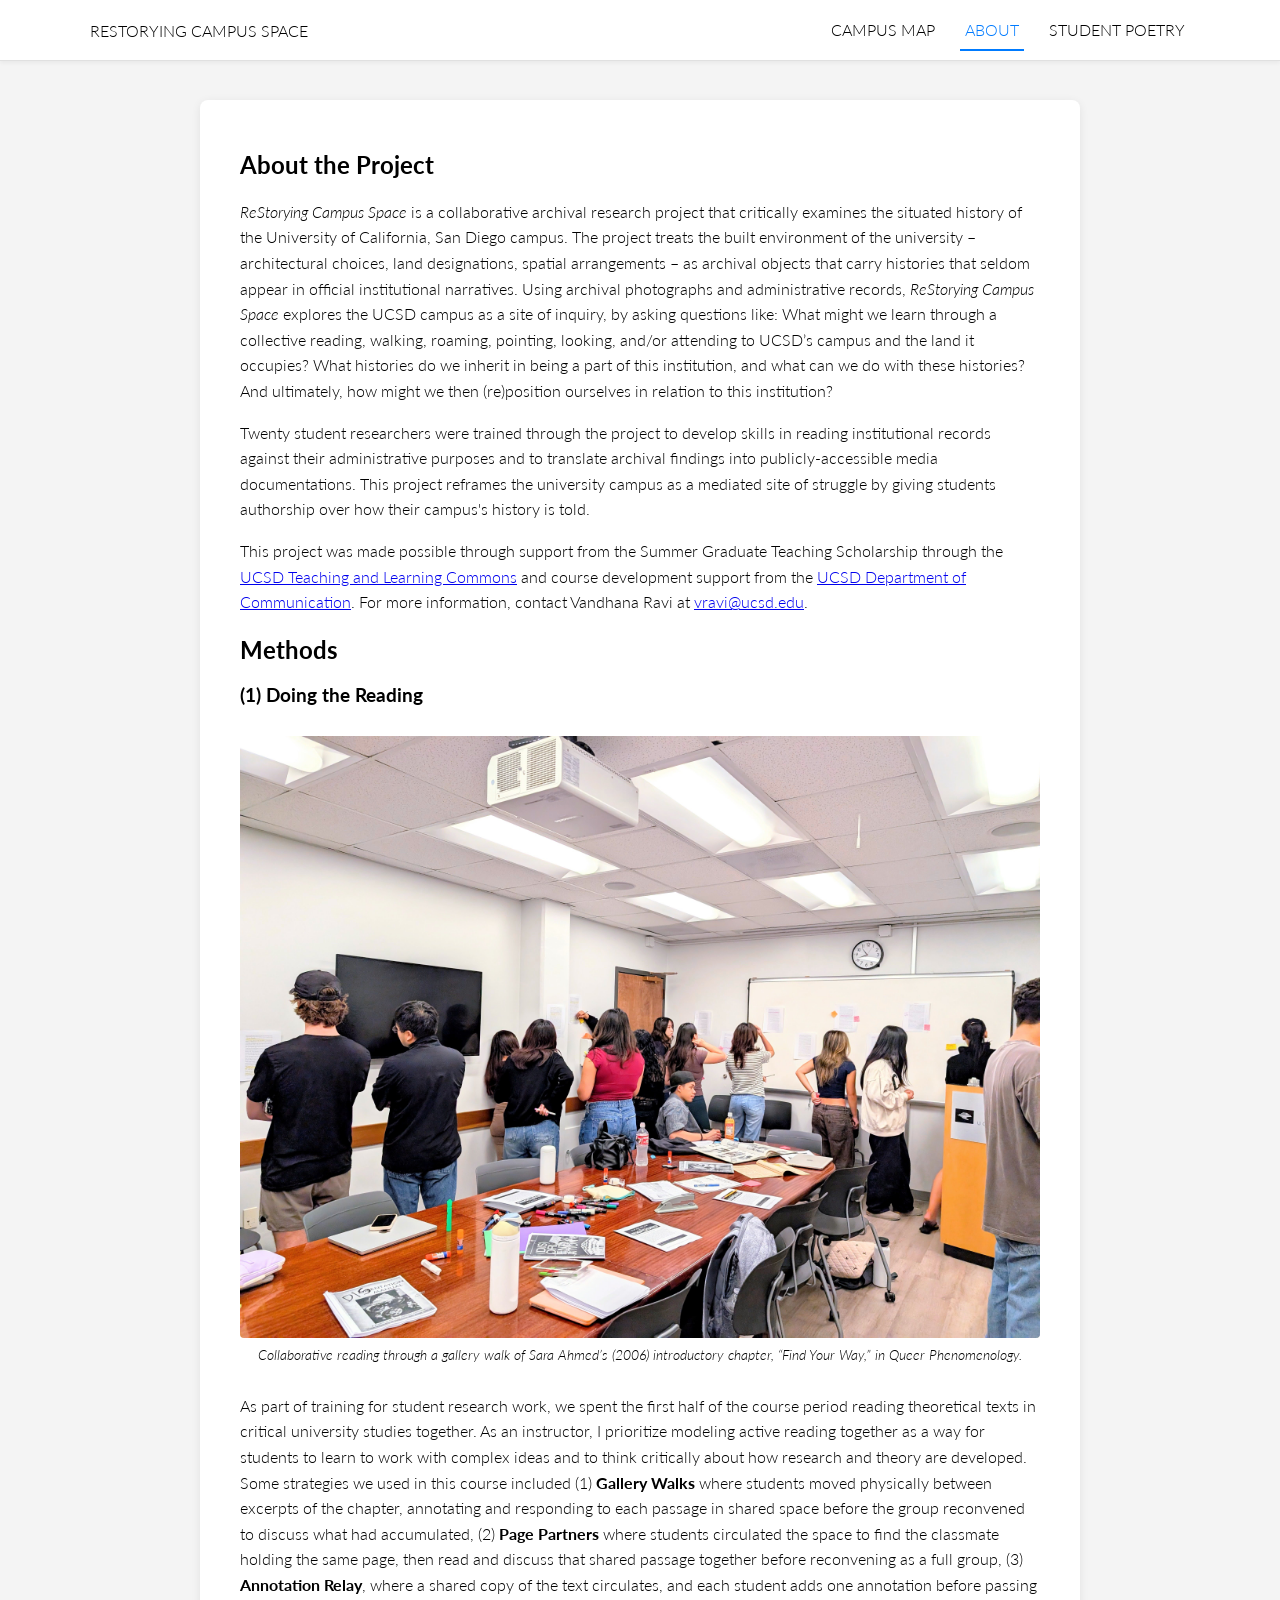
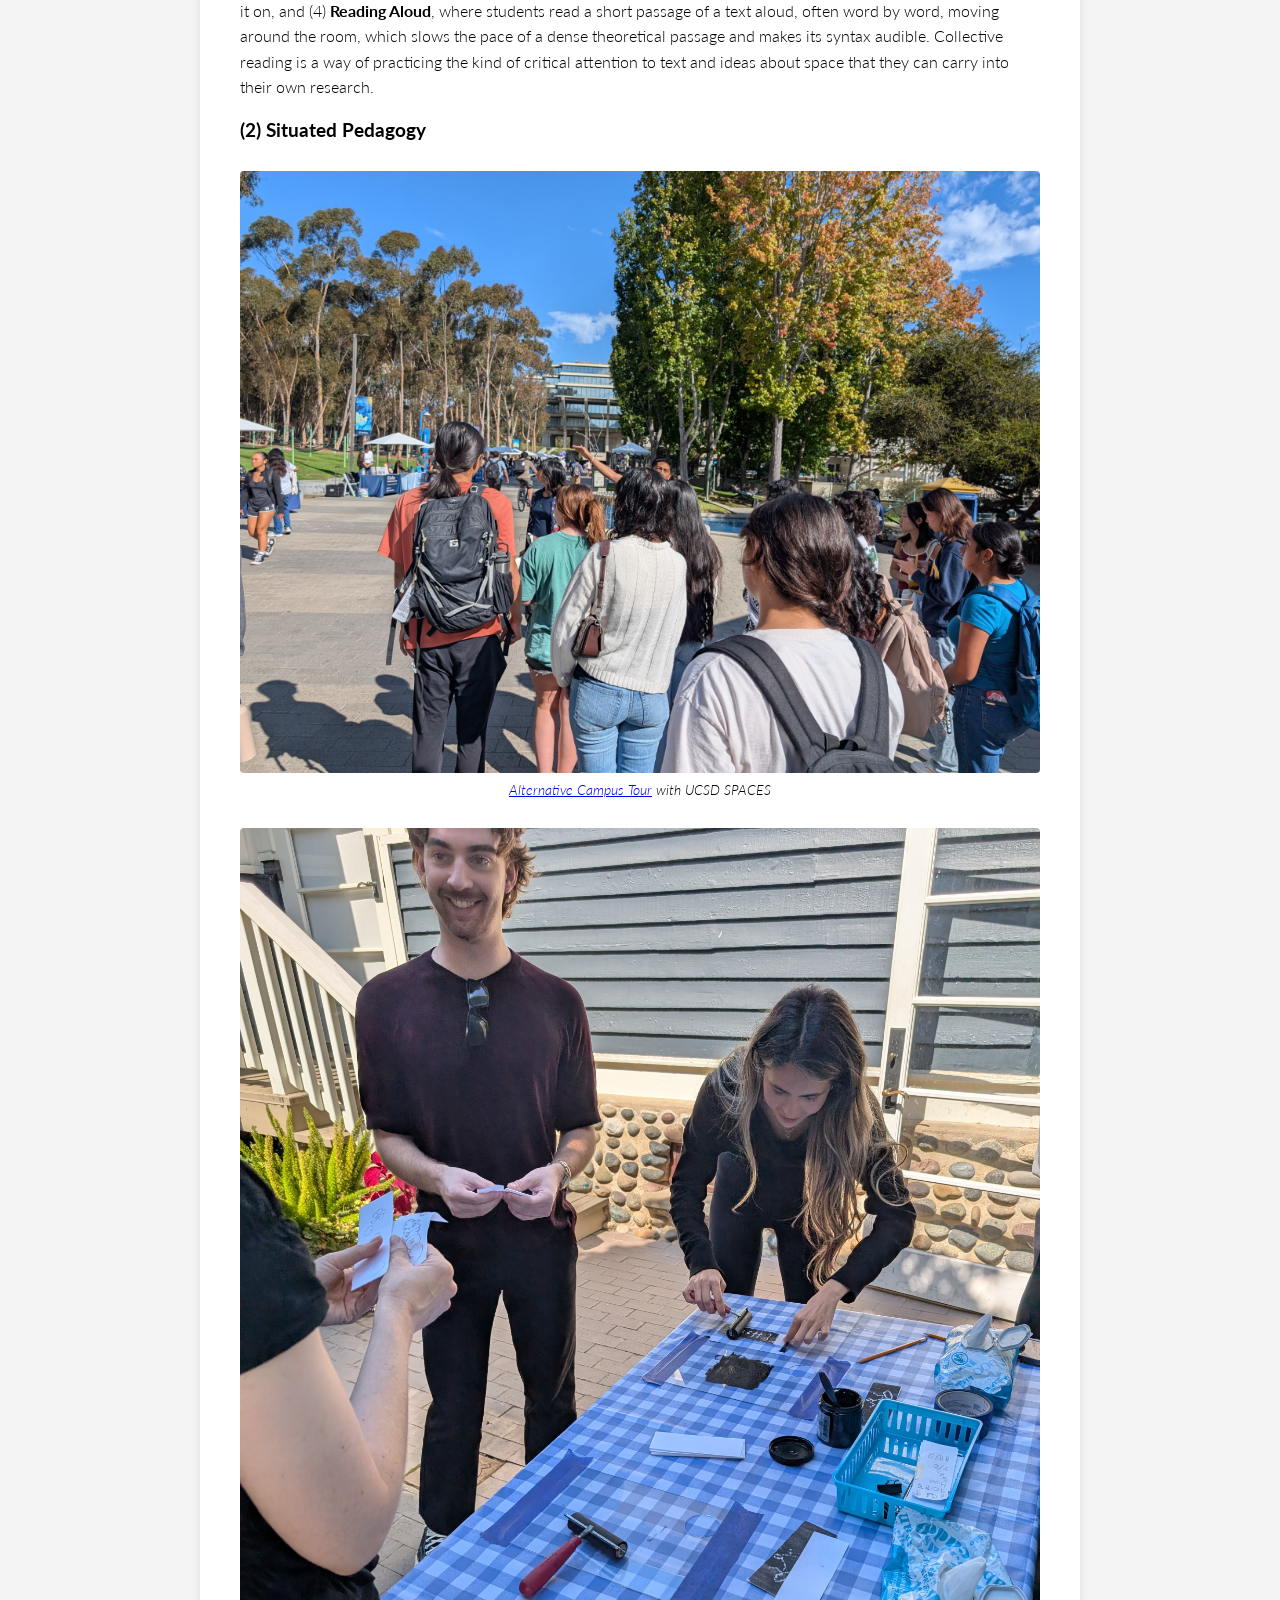
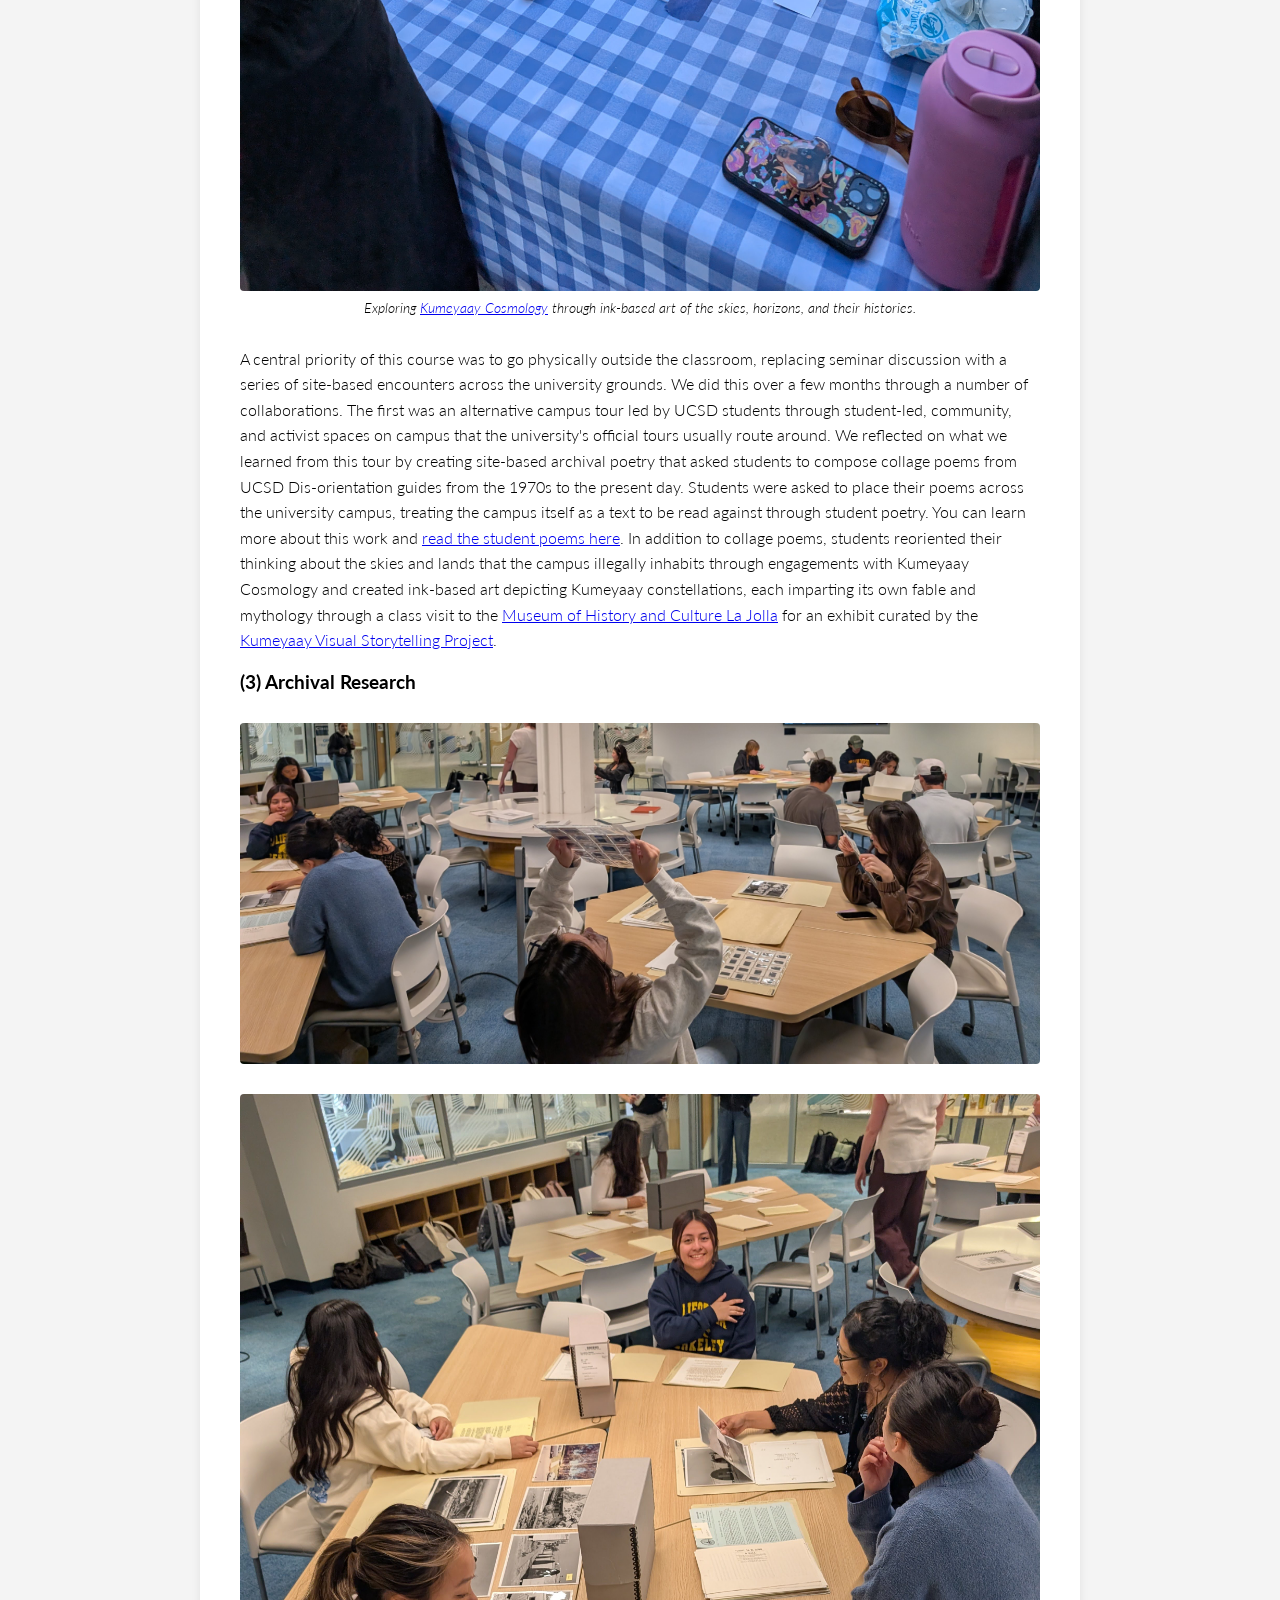
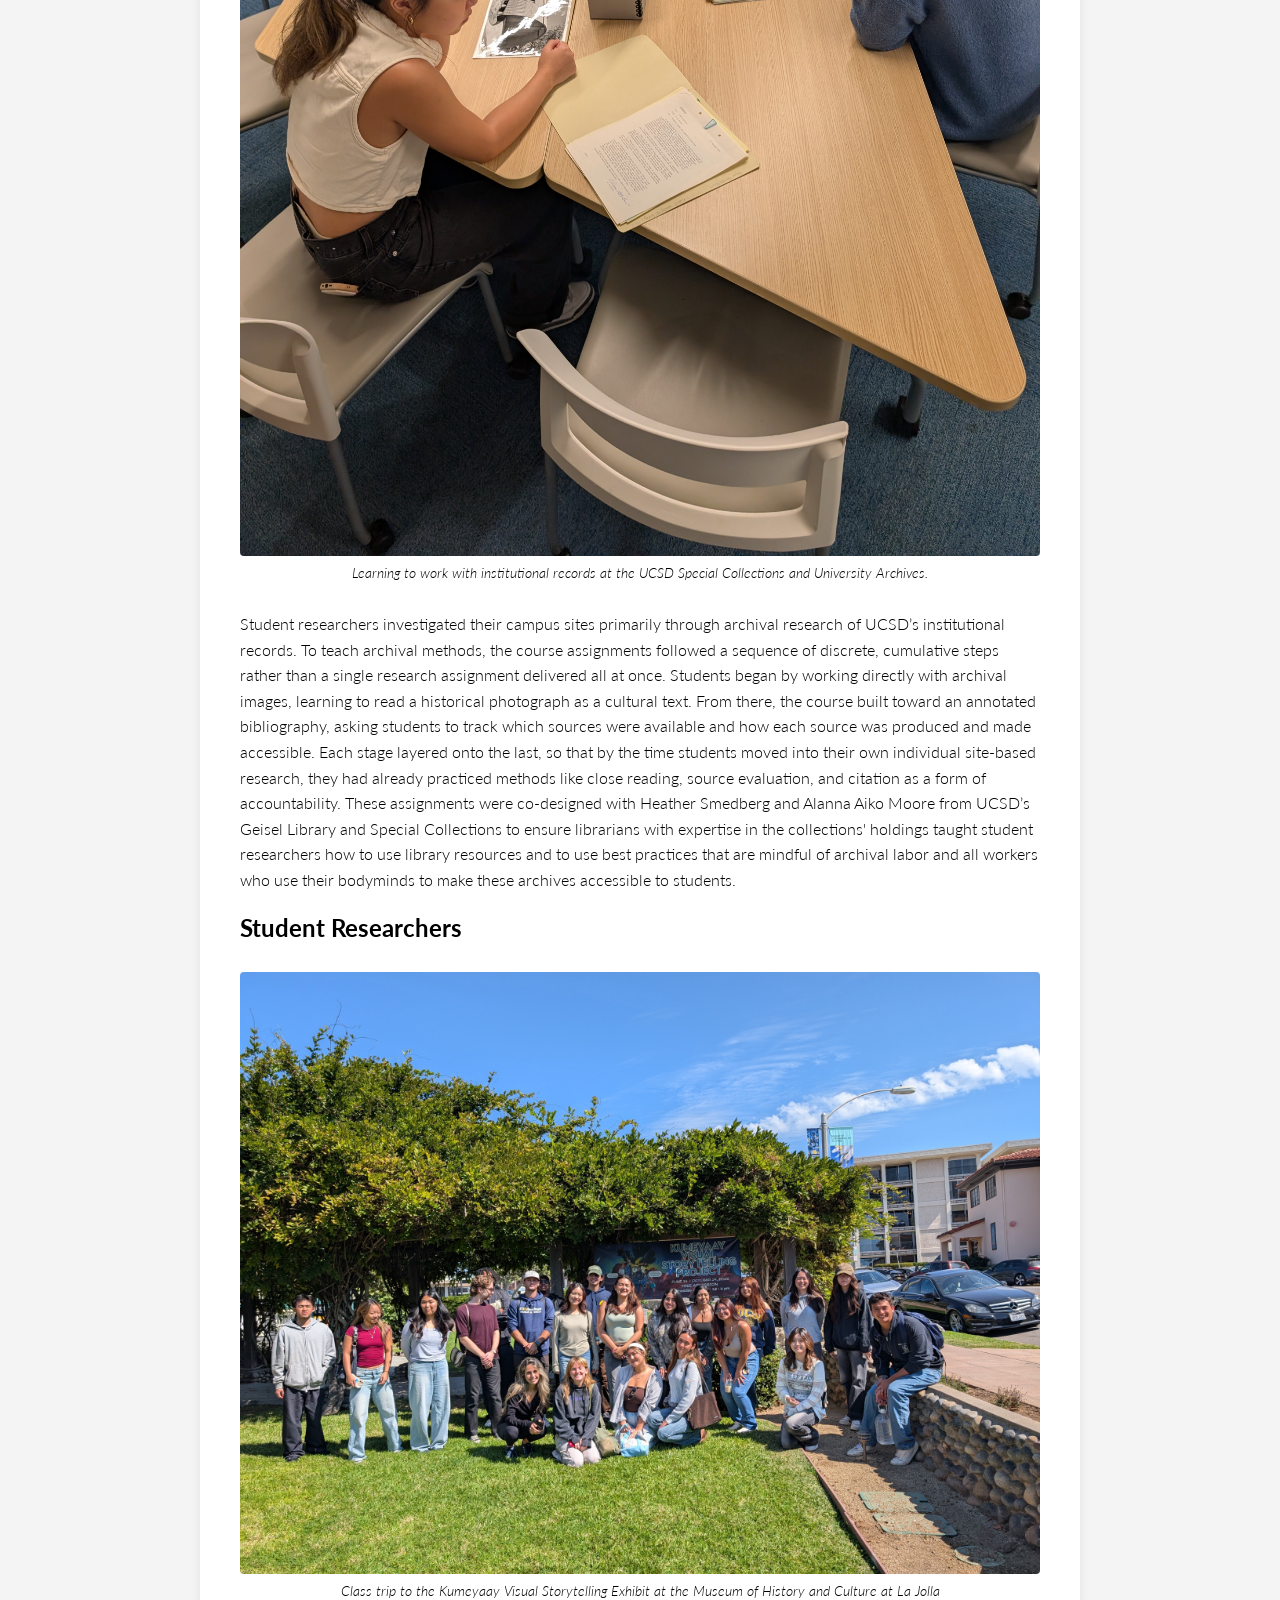
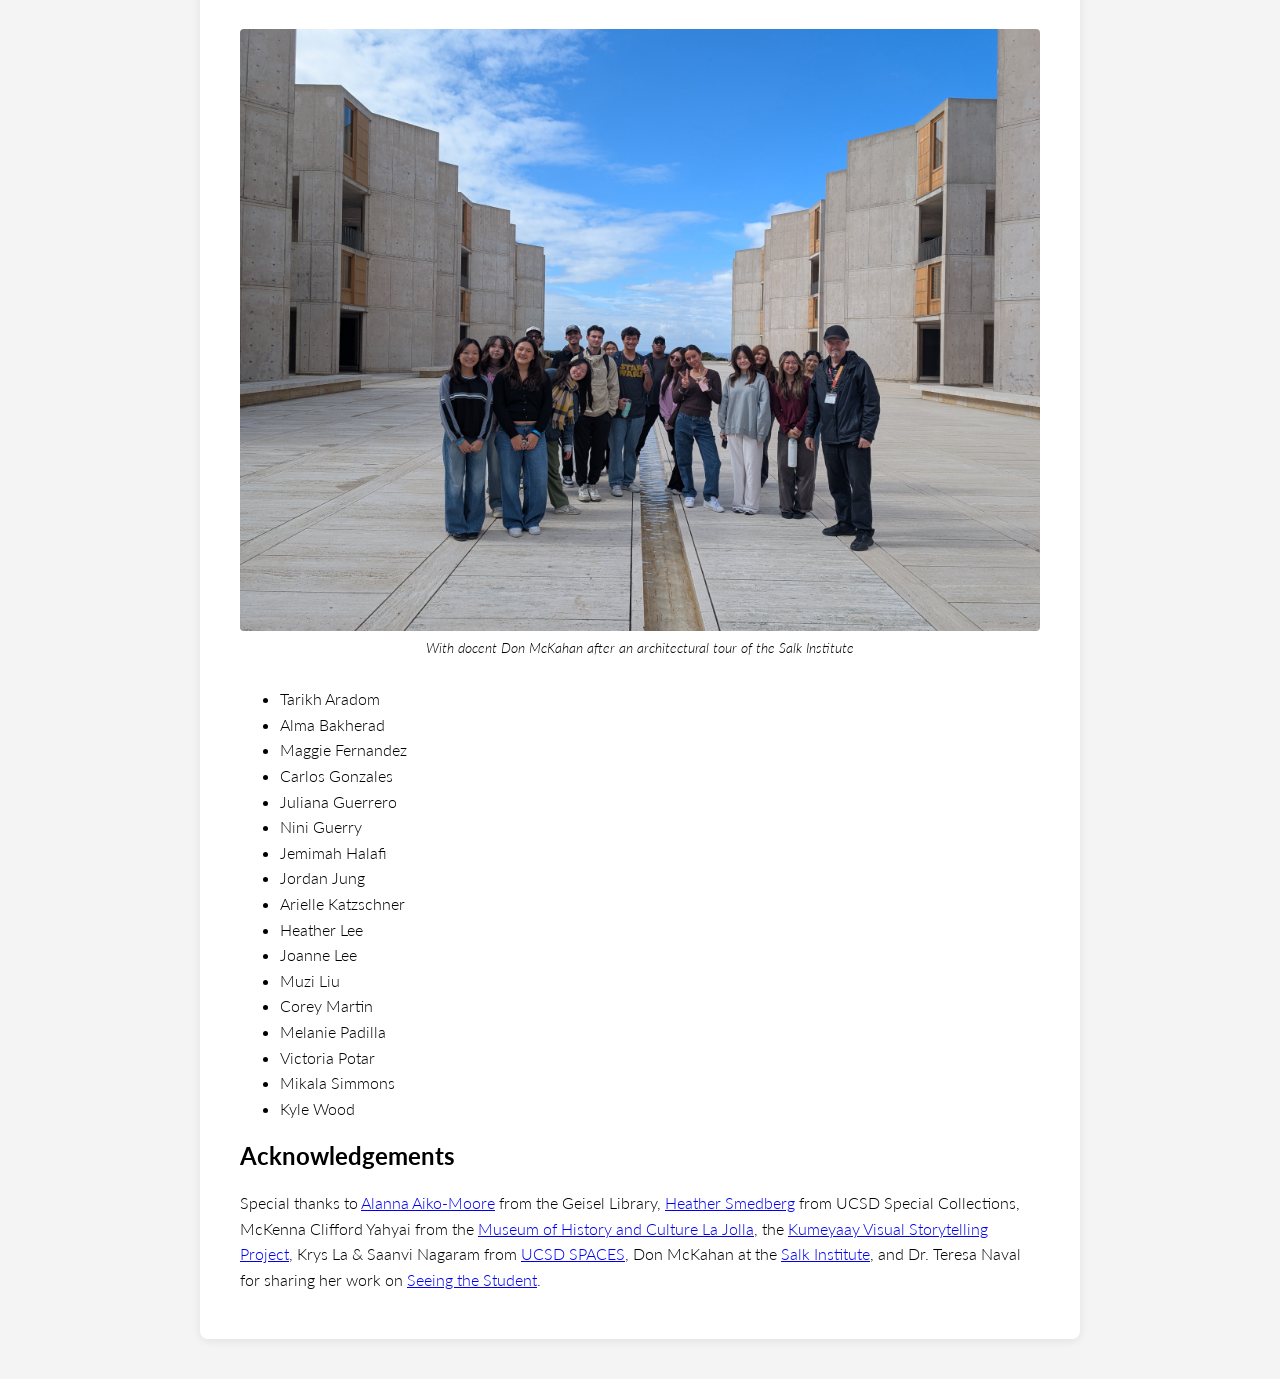
<file: about.html>
<!DOCTYPE html>
<html lang="en">
<head>
    <meta charset="UTF-8">
    <meta name="viewport" content="width=device-width, initial-scale=1.0">
    <title>About This Project</title>
    <link rel="preconnect" href="https://fonts.googleapis.com">
    <link rel="preconnect" href="https://fonts.gstatic.com" crossorigin>
    <link rel="stylesheet" href="https://fonts.googleapis.com/css2?family=Lato:ital,wght@0,100;0,300;0,400;0,700;0,900;1,100;1,300;1,400;1,700;1,900&display=swap">
    <link rel="stylesheet" href="style.css">
</head>
<body class="page-about">

    <nav class="main-nav">
        <div class="nav-content">
            <a href="index.html" class="nav-logo">RESTORYING CAMPUS SPACE</a>
            <ul>
                <li><a href="index.html" class="nav-link home">CAMPUS MAP</a></li>
                <li><a href="about.html" class="nav-link about active">ABOUT</a></li>
                <li><a href="poetry.html" class="nav-link method">STUDENT POETRY</a></li>
            </ul>
        </div>
    </nav>

    <main>
        <div class="text-container">
            <h2>About the Project</h2>
            
            <p><em>ReStorying Campus Space</em> is a collaborative archival research project that critically examines the situated history of the University of California, San Diego campus. The project treats the built environment of the university – architectural choices, land designations, spatial arrangements – as archival objects that carry histories that seldom appear in official institutional narratives. Using archival photographs and administrative records, <em>ReStorying Campus Space</em> explores the UCSD campus as a site of inquiry, by asking questions like: What might we learn through a collective reading, walking, roaming, pointing, looking, and/or attending to UCSD’s campus and the land it occupies? What histories do we inherit in being a part of this institution, and what can we do with these histories? And ultimately, how might we then (re)position ourselves in relation to this institution?</p>
            <p>Twenty student researchers were trained through the project to develop skills in reading institutional records against their administrative purposes and to translate archival findings into publicly-accessible media documentations. This project reframes the university campus as a mediated site of struggle by giving students authorship over how their campus's history is told.</p>
            <p>This project was made possible through support from the Summer Graduate Teaching Scholarship through the <a href="https://commons.ucsd.edu/">UCSD Teaching and Learning Commons</a> and course development support from the <a href="https://communication.ucsd.edu/">UCSD Department of Communication</a>. For more information, contact Vandhana Ravi at <a href="mailto:vravi@ucsd.edu">vravi@ucsd.edu</a>.</p>
            
            <h2>Methods</h2>
            <h3>(1) Doing the Reading</h3>
            <figure class="text-figure">
                <img src="images/Gallery%20Walk.jpg" alt="">
                <figcaption>Collaborative reading through a gallery walk of Sara Ahmed’s (2006) introductory chapter, “Find Your Way,” in Queer Phenomenology.</figcaption>
            </figure>
            <p>As part of training for student research work, we spent the first half of the course period reading theoretical texts in critical university studies together. As an instructor, I prioritize modeling active reading together as a way for students to learn to work with complex ideas and to think critically about how research and theory are developed. Some strategies we used in this course included (1) <strong>Gallery Walks</strong> where students moved physically between excerpts of the chapter, annotating and responding to each passage in shared space before the group reconvened to discuss what had accumulated, (2) <strong>Page Partners</strong> where students circulated the space to find the classmate holding the same page, then read and discuss that shared passage together before reconvening as a full group, (3) <strong>Annotation Relay</strong>, where a shared copy of the text circulates, and each student adds one annotation before passing it on, and (4) <strong>Reading Aloud</strong>, where students read a short passage of a text aloud, often word by word, moving around the room, which slows the pace of a dense theoretical passage and makes its syntax audible. Collective reading is a way of practicing the kind of critical attention to text and ideas about space that they can carry into their own research.</p>
            <h3>(2) Situated Pedagogy</h3>
            <figure class="text-figure">
                <img src="images/Alternative%20Campus%20Tour.jpg" alt="Alternative Campus Tour with UCSD SPACES">
                <figcaption><a href="https://spaces.ucsd.edu/candlelight/alternative-tours-request/">Alternative Campus Tour</a> with UCSD SPACES</figcaption>
            </figure>
            <figure class="text-figure">
                <img src="images/Kumeyaay%20Cosmology.jpg" alt="Kumeyaay Cosmology engagement">
                <figcaption>Exploring <a href="https://sunbeltpublications.com/shop/maay-uuyow/">Kumeyaay Cosmology</a> through ink-based art of the skies, horizons, and their histories.</figcaption>
            </figure>
            <p>A central priority of this course was to go physically outside the classroom, replacing seminar discussion with a series of site-based encounters across the university grounds. We did this over a few months through a number of collaborations. The first was an alternative campus tour led by UCSD students through student-led, community, and activist spaces on campus that the university's official tours usually route around. We reflected on what we learned from this tour by creating site-based archival poetry that asked students to compose collage poems from UCSD Dis-orientation guides from the 1970s to the present day. Students were asked to place their poems across the university campus, treating the campus itself as a text to be read against through student poetry. You can learn more about this work and <a href="poetry.html">read the student poems here</a>. In addition to collage poems, students reoriented their thinking about the skies and lands that the campus illegally inhabits through engagements with Kumeyaay Cosmology and created ink-based art depicting Kumeyaay constellations, each imparting its own fable and mythology through a class visit to the <a href="https://www.mhclajolla.org/">Museum of History and Culture La Jolla</a> for an exhibit curated by the <a href="https://kumeyaayvsp.weebly.com/">Kumeyaay Visual Storytelling Project</a>.</p>
            <h3>(3) Archival Research</h3>
            <figure class="text-figure">
                <img src="images/archival%20work.jpg" alt="">
                <figcaption></figcaption>
            </figure>
            <figure class="text-figure">
                <img src="images/Archival%20Work%202.jpg" alt="">
                <figcaption>Learning to work with institutional records at the UCSD Special Collections and University Archives.</figcaption>
            </figure>
            
            <p>Student researchers investigated their campus sites primarily through archival research of UCSD’s institutional records. To teach archival methods, the course assignments followed a sequence of discrete, cumulative steps rather than a single research assignment delivered all at once. Students began by working directly with archival images, learning to read a historical photograph as a cultural text. From there, the course built toward an annotated bibliography, asking students to track which sources were available and how each source was produced and made accessible. Each stage layered onto the last, so that by the time students moved into their own individual site-based research, they had already practiced methods like close reading, source evaluation, and citation as a form of accountability. These assignments were co-designed with Heather Smedberg and Alanna Aiko Moore from UCSD’s Geisel Library and Special Collections to ensure librarians with expertise in the collections' holdings taught student researchers how to use library resources and to use best practices that are mindful of archival labor and all workers who use their bodyminds to make these archives accessible to students. </p>
            <h2>Student Researchers</h2>
            <figure class="text-figure">
                <img src="images/Museum%20Visit.jpg" alt="Class trip to the Kumeyaay Visual Storytelling Exhibit at the Museum of History and Culture at La Jolla">
                <figcaption>Class trip to the Kumeyaay Visual Storytelling Exhibit at the Museum of History and Culture at La Jolla</figcaption>
            </figure>
            <figure class="text-figure">
                <img src="images/Salk%20Institute%20Tour.jpg" alt="With docent Don McKahan after an architectural tour of the Salk Institute">
                <figcaption>With docent Don McKahan after an architectural tour of the Salk Institute</figcaption>
            </figure>
            <ul>
                <li>Tarikh Aradom</li>
                <li>Alma Bakherad</li>
                <li>Maggie Fernandez</li>
                <li>Carlos Gonzales</li>
                <li>Juliana Guerrero</li>
                <li>Nini Guerry</li>
                <li>Jemimah Halafi</li>
                <li>Jordan Jung</li>
                <li>Arielle Katzschner</li>
                <li>Heather Lee</li>
                <li>Joanne Lee</li>
                <li>Muzi Liu</li>
                <li>Corey Martin</li>
                <li>Melanie Padilla</li>
                <li>Victoria Potar</li>
                <li>Mikala Simmons</li>
                <li>Kyle Wood</li>
            </ul>

            <h2>Acknowledgements</h2>
            <p>Special thanks to <a href="https://ucsd.libguides.com/prf.php?account_id=189">Alanna Aiko-Moore</a> from the Geisel Library, <a href="https://ucsd.libguides.com/prf.php?id=58c08acf-7cdb-11ed-9922-0ad758b798c3">Heather Smedberg</a> from UCSD Special Collections, McKenna Clifford Yahyai from the <a href="https://www.mhclajolla.org/">Museum of History and Culture La Jolla</a>, the <a href="https://kumeyaayvsp.weebly.com/">Kumeyaay Visual Storytelling Project</a>, Krys La & Saanvi Nagaram from <a href="https://spaces.ucsd.edu/candlelight/">UCSD SPACES</a>, Don McKahan at the <a href="https://www.salk.edu/">Salk Institute</a>, and Dr. Teresa Naval for sharing her work on <a href="https://www.ojed.org/jis/article/view/8810">Seeing the Student</a>.</p>
        </div>
    </main>
    
    <script src="script.js"></script>
</body>
</html>
</file>
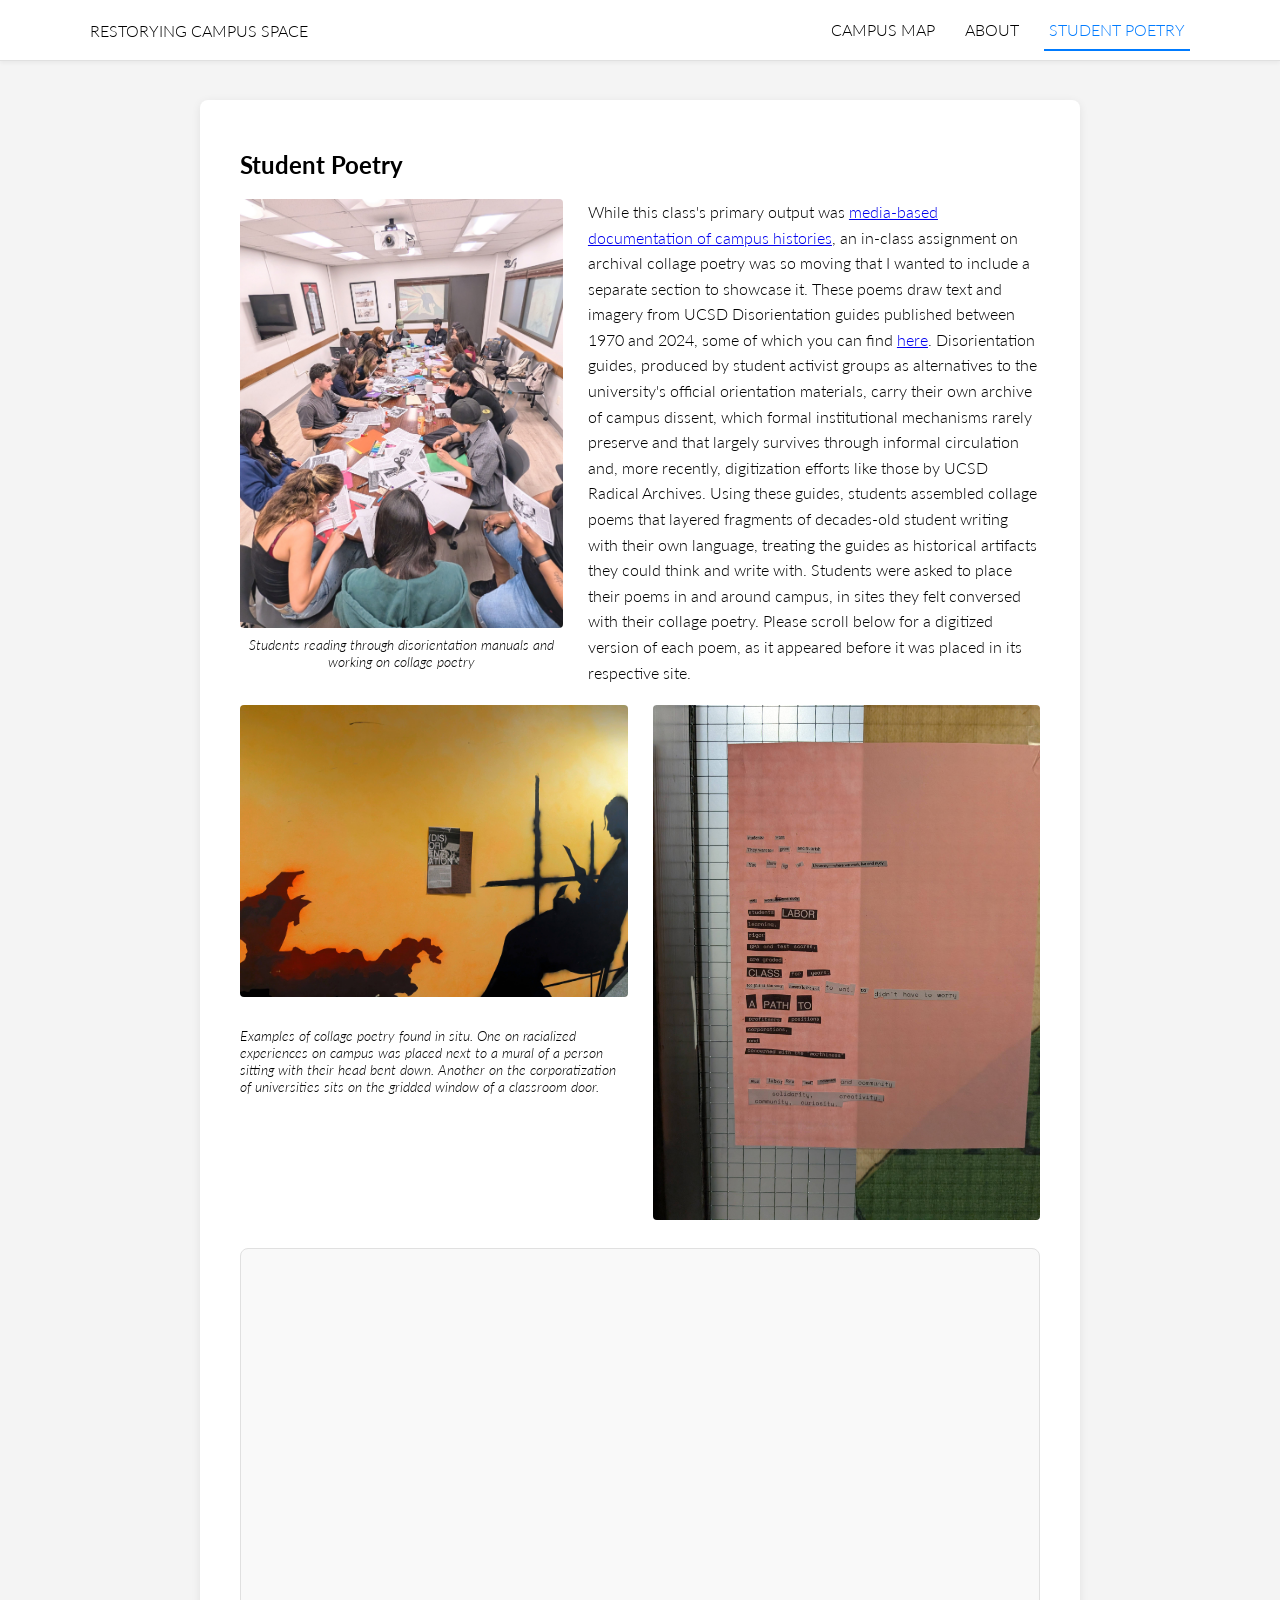
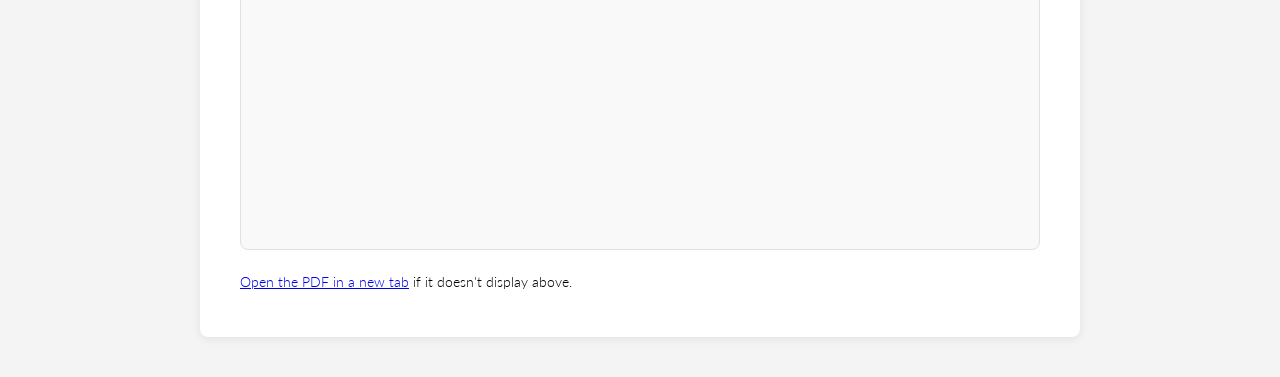
<file: poetry.html>
<!DOCTYPE html>
<html lang="en">
<head>
    <meta charset="UTF-8">
    <meta name="viewport" content="width=device-width, initial-scale=1.0">
    <title>Methodology</title>
    <link rel="preconnect" href="https://fonts.googleapis.com">
    <link rel="preconnect" href="https://fonts.gstatic.com" crossorigin>
    <link rel="stylesheet" href="https://fonts.googleapis.com/css2?family=Lato:ital,wght@0,100;0,300;0,400;0,700;0,900;1,100;1,300;1,400;1,700;1,900&display=swap">
    <link rel="stylesheet" href="style.css">
</head>
<body class="page-method">

    <nav class="main-nav">
        <div class="nav-content">
            <a href="index.html" class="nav-logo">RESTORYING CAMPUS SPACE</a>
            <ul>
                <li><a href="index.html" class="nav-link home">CAMPUS MAP</a></li>
                <li><a href="about.html" class="nav-link about">ABOUT</a></li>
                <li><a href="poetry.html" class="nav-link method active">STUDENT POETRY</a></li>
            </ul>
        </div>
    </nav>

    <main>
        <div class="text-container">
            <h2>Student Poetry</h2>
            <div class="side-by-side">
                <figure class="text-figure">
                    <img src="images/Collage%20Poem%20Making.jpg" alt="Students creating collage poems in class">
                    <figcaption>Students reading through disorientation manuals and working on collage poetry</figcaption>
                </figure>
                <p>While this class's primary output was <a href="index.html">media-based documentation of campus histories</a>, an in-class assignment on archival collage poetry was so moving that I wanted to include a separate section to showcase it. These poems draw text and imagery from UCSD Disorientation guides published between 1970 and 2024, some of which you can find <a href="https://ucsdradicalarchives.omeka.net/items/browse?collection=1">here</a>. Disorientation guides, produced by student activist groups as alternatives to the university's official orientation materials, carry their own archive of campus dissent, which formal institutional mechanisms rarely preserve and that largely survives through informal circulation and, more recently, digitization efforts like those by UCSD Radical Archives. Using these guides, students assembled collage poems that layered fragments of decades-old student writing with their own language, treating the guides as historical artifacts they could think and write with. Students were asked to place their poems in and around campus, in sites they felt conversed with their collage poetry. Please scroll below for a digitized version of each poem, as it appeared before it was placed in its respective site.</p>
            </div>

            <div class="side-by-side">
                <figure class="text-figure">
                    <img src="images/In%20Situ.jpg" alt="A collage poem found in situ">
                    <figcaption class="insitu-caption">Examples of collage poetry found in situ. One on racialized experiences on campus was placed next to a mural of a person sitting with their head bent down. Another on the corporatization of universities sits on the gridded window of a classroom door.</figcaption>
                </figure>
                <figure class="text-figure">
                    <img src="images/In%20Situ%202.jpg" alt="A collage poem found in situ">
                    <figcaption></figcaption>
                </figure>
            </div>
            <div class="pdf-scroller">
                <iframe src="docs/comm%20190%20poetry.pdf" title="Poetry collection PDF"></iframe>
            </div>
            <p class="pdf-fallback"><a href="docs/comm%20190%20poetry.pdf" target="_blank" rel="noopener">Open the PDF in a new tab</a> if it doesn't display above.</p>


        </div>
    </main>
    
    <script src="script.js"></script>
</body>
</html>
</file>
<file: style.css>
/* --- Global & Typography --- */
/* Apply Lato Light to every element, including form controls which don't
   inherit font-family by default. */
*, *::before, *::after {
    font-family: 'Lato', -apple-system, BlinkMacSystemFont, "Segoe UI", Roboto, Helvetica, Arial, sans-serif;
    font-weight: 300; /* Lato Light */
}

body {
    font-family: 'Lato', -apple-system, BlinkMacSystemFont, "Segoe UI", Roboto, Helvetica, Arial, sans-serif;
    margin: 0;
    padding-top: 60px; /* IMPORTANT: Add padding to body to prevent content from hiding under the fixed nav */
    background-color: #f4f4f4;
    color: #000;
}

main {
    padding: 20px;
}

h1, h2, h3, h4, h5, h6 {
    color: #000;
    font-weight: 700; /* Lato Bold */
}

strong, b {
    color: #000; /* Matches the heading color defined earlier */
    font-weight: 700; /* Lato Bold */
}

p, li {
    line-height: 1.6;
    color: #000;
}

img {
    max-width: 100%;
    height: auto;
    border-radius: 4px;
    /* Render HDR photos (which carry gain maps) in standard range so they
       don't push the display into HDR mode and make the page look dimmed.
       Supported in Chrome/Edge; Safari support is limited. */
    dynamic-range-limit: standard;
}

/* --- Navigation Bar --- */
.main-nav {
    background-color: #ffffff;
    border-bottom: 1px solid #e0e0e0;
    box-shadow: 0 2px 4px rgba(0,0,0,0.05);
    position: fixed; /* Make the banner stick to the top */
    top: 0;
    left: 0;
    width: 100%;
    z-index: 100;
}

.nav-content {
    display: flex;
    justify-content: space-between;
    align-items: center;
    max-width: 1100px;
    margin: 0 auto;
    padding: 0 20px;
    height: 60px;
}

.nav-logo {
    font-size: 1rem; /* Match the size of the other nav links */
    font-weight: 300; /* Lato Light */
    color: #000;
    text-decoration: none;
}

.main-nav ul {
    list-style: none;
    margin: 0;
    padding: 0;
    display: flex;
}

.main-nav li {
    margin-left: 20px;
}

.nav-link {
    text-decoration: none;
    color: #000;
    font-weight: 300; /* Lato Light */
    padding: 10px 5px;
    transition: color 0.2s ease;
}

.nav-link:hover {
    color: #000;
}

/* This is how we highlight the current page's link */
.nav-link.active {
    color: #007bff; /* A blue color to show it's active */
    border-bottom: 2px solid #007bff;
}

/* --- Page: Home (Map) --- */
.container {
    position: relative;
    max-width: 1200px;
    margin: 20px auto;
    text-align: center;
}

#mainImage {
    max-width: 100%;
    height: auto;
    display: block;
}

/* --- Page: About & Method (Text Pages) --- */
.text-container {
    background-color: #ffffff;
    max-width: 800px;
    margin: 20px auto;
    padding: 30px 40px;
    border-radius: 8px;
    box-shadow: 0 2px 10px rgba(0,0,0,0.08);
}

.method-item {
    margin-bottom: 40px;
    padding-bottom: 20px;
    border-bottom: 1px solid #eee;
}

.method-item:last-child {
    border-bottom: none;
    margin-bottom: 0;
}

.method-item img {
    margin-top: 15px;
    width: 100%;
    object-fit: cover;
}

/* Captioned image inside text pages */
.text-figure {
    margin: 30px 0;
}

.text-figure img {
    width: 100%;
    display: block;
}

.text-figure figcaption {
    margin-top: 8px;
    font-size: 0.9rem;
    color: #000;
    font-style: italic;
    text-align: center;
}

/* Detailed in-situ caption: more space above it and left aligned */
.text-figure figcaption.insitu-caption {
    margin-top: 30px;
    text-align: left;
}


/* Image + paragraph side by side (Poetry page) */
.side-by-side {
    display: flex;
    gap: 25px;
    align-items: flex-start;
    margin: 20px 0;
}

.side-by-side .text-figure {
    flex: 1;          /* image column */
    margin: 0;
}

.side-by-side p {
    flex: 1.4;        /* text column, a bit wider */
    margin: 0;
}

/* Stack them on narrow screens */
@media (max-width: 768px) {
    .side-by-side {
        flex-direction: column;
    }
}

/* Inline PDF scroller (Poetry page) */
.pdf-scroller {
    margin: 20px 0;
    border: 1px solid #e0e0e0;
    border-radius: 8px;
    overflow: hidden;
    background: #f9f9f9;
}

.pdf-scroller iframe {
    display: block;
    width: 100%;
    height: 600px;   /* contained viewer; the PDF scrolls inside it */
    border: none;
}

.pdf-fallback {
    font-size: 0.9rem;
}

/* --- Pop-up Window (From Before) --- */
/* These styles are unchanged and will only apply on index.html */
.popup-window {
    display: none;
    position: fixed;
    z-index: 1000;
    left: 0;
    top: 0;
    width: 100%;
    height: 100%;
    background-color: rgba(0,0,0,0.6);
    justify-content: center;
    align-items: center;
    backdrop-filter: blur(5px);
}

.popup-content {
    background-color: #fefefe;
    margin: auto;
    padding: 30px;
    border-radius: 8px;
    box-shadow: 0 4px 10px rgba(0,0,0,0.3);
    width: 80%;
    max-width: 1000px;
    position: relative;
    animation: fadeIn 0.3s ease-out;
    display: flex;
    flex-direction: column;
    gap: 15px;
}

.close-btn {
    color: #000;
    position: absolute;
    top: 10px;
    right: 20px;
    font-size: 28px;
    font-weight: bold;
    cursor: pointer;
}

.close-btn:hover {
    color: #000;
}

.popup-content {
    /* Existing styles... */
    max-height: 90vh; /* Limits height to 90% of the screen */
    overflow-y: auto; /* Adds a scrollbar inside the popup if content is too long */
}

@keyframes fadeIn {
    from { opacity: 0; transform: translateY(-20px); }
    to { opacity: 1; transform: translateY(0); }
}

/* Container for the Split Layout */
.split-container {
    display: flex;
    flex-direction: row;    /* Items go Left -> Right */
    gap: 30px;              /* Nice wide gap between media and text */
    align-items: flex-start; /* Aligns items to the top */
    width: 100%;
}

/* LEFT SIDE: Media (Iframe) */
.media-side {
    flex: 3;               /* Takes up 3 parts of space (approx 60%) */
    width: 100%;           /* Ensures internal iframe fills the space */
    min-width: 300px;      /* Prevents it from getting too small */
}

/* RIGHT SIDE: Text */
.text-side {
    flex: 2;               /* Takes up 2 parts of space (approx 40%) */
    display: flex;
    flex-direction: column;
    gap: 5px;             /* Spacing between title and paragraphs */
    text-align: left;
}
.popup-content h3 + h4 {
    margin-top: -10px; /* Pulls the h4 up closer to the h3 */
}

/* --- Mobile Responsive Adjustment --- */
@media (max-width: 768px) {
    .split-container {
        flex-direction: column; /* Stack them on top of each other on phones */
    }
    
    .media-side, .text-side {
        width: 100%;
        flex: auto;
    }

    /* Optional: On mobile, maybe you want text FIRST? 
       If so, uncomment the line below: */
    /* .split-container { flex-direction: column-reverse; } */
}
</file>
